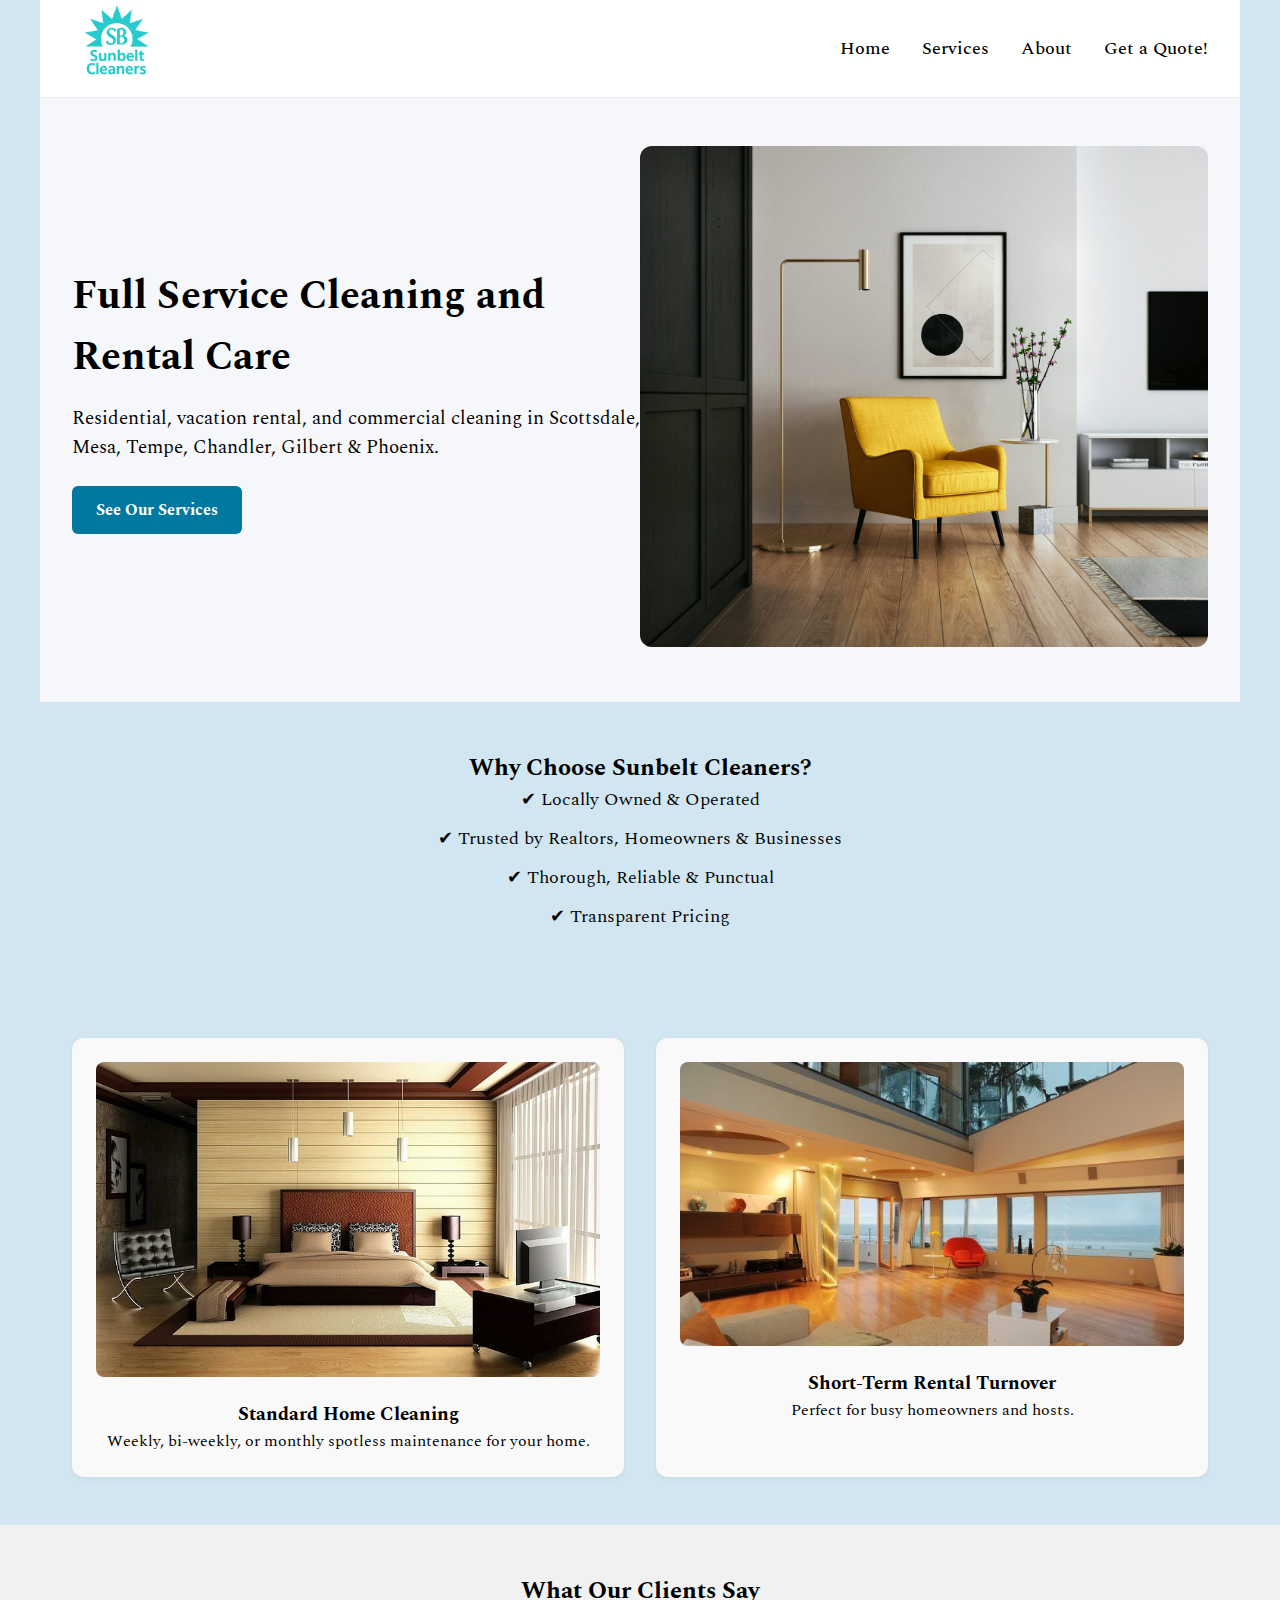
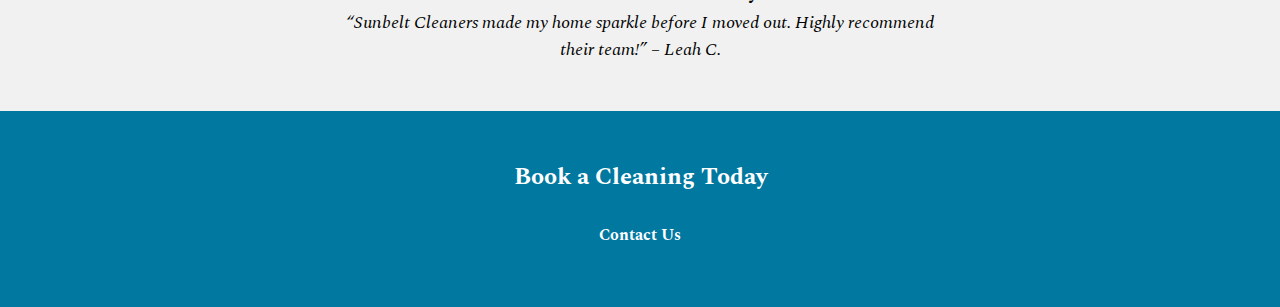
<file: index.html>
<!DOCTYPE html>
<html lang="en">
    <head>
        <meta name="viewport" content="width=device-width, initial-scale=1.0">
        <meta charset="UTF-8">
        <title>Sunbelt Cleaners</title>
        <link rel="preconnect" href="https://fonts.googleapis.com">
        <link rel="preconnect" href="https://fonts.gstatic.com" crossorigin>
        <link href="https://fonts.googleapis.com/css2?family=Spectral:ital,wght@0,200;0,300;0,400;0,500;0,600;0,700;0,800;1,200;1,300;1,400;1,500;1,600;1,700;1,800&display=swap" rel="stylesheet">
        <link rel="stylesheet" href="./style.css">
        <style>
            body{
              background-color: #D1E6F0;
                
            }
            
        </style>
    </head>
    <body>
        <!-- navbar-->
        <div class="navbar">
          <div class="logo">
            <a href="index.html">
              <img src="SBLogo.PNG" alt="Sunbelt Cleaners Logo">
            </a>
          </div>
          <ul class="nav-links">
            <li><a href="index.html">Home</a></li>
            <li><a href="Services.html">Services</a></li>
            <li><a href="About.html">About</a></li>
            <li><a href="Contact.html">Get a Quote!</a></li>
          </ul>
        </div>
        
      
          
          
<!-- Hero Section -->
<section class="hero">
    <div class="hero-text">
      <h1>Full Service Cleaning and Rental Care</h1>
      <p>Residential, vacation rental, and commercial cleaning in Scottsdale, Mesa, Tempe, Chandler, Gilbert & Phoenix.</p>
      <a href="Services.html" class="btn">See Our Services</a>
    </div>
    <div class="hero-image">
      <img src="cleanroom3.jpeg" alt="Clean modern home">
    </div>
  </section>

  <!-- Why Choose Us -->
  <section class="why-choose-us">
    <h2>Why Choose Sunbelt Cleaners?</h2>
    <ul>
      <li>✔ Locally Owned & Operated</li>
      <li>✔ Trusted by Realtors, Homeowners & Businesses</li>
      <li>✔ Thorough, Reliable & Punctual</li>
      <li>✔ Transparent Pricing</li>
    </ul>
  </section>

  <!-- Featured Services -->
  <section class="featured-services">
    <div class="service-card">
      <img src="cleanroom5.jpg" alt="Standard Cleaning">
      <h3>Standard Home Cleaning</h3>
      <p>Weekly, bi-weekly, or monthly spotless maintenance for your home.</p>
    </div>
    <div class="service-card">
      <img src="cleanroom4.jpg" alt="Move In Cleaning">
      <h3>Short-Term Rental Turnover</h3>
      <p>Perfect for busy homeowners and hosts.</p>
    </div>
  </section>

  <!-- Testimonials -->
  <section class="testimonials">
    <h2>What Our Clients Say</h2>
    <blockquote>
      “Sunbelt Cleaners made my home sparkle before I moved out. Highly recommend their team!” – Leah C.
    </blockquote>
  </section>

  <!-- Call to Action -->
  <section class="cta">
    <h2>Book a Cleaning Today</h2>
    <a href="Contact.html" class="btn">Contact Us</a>
  </section>
    </body>
    </html>
</file>
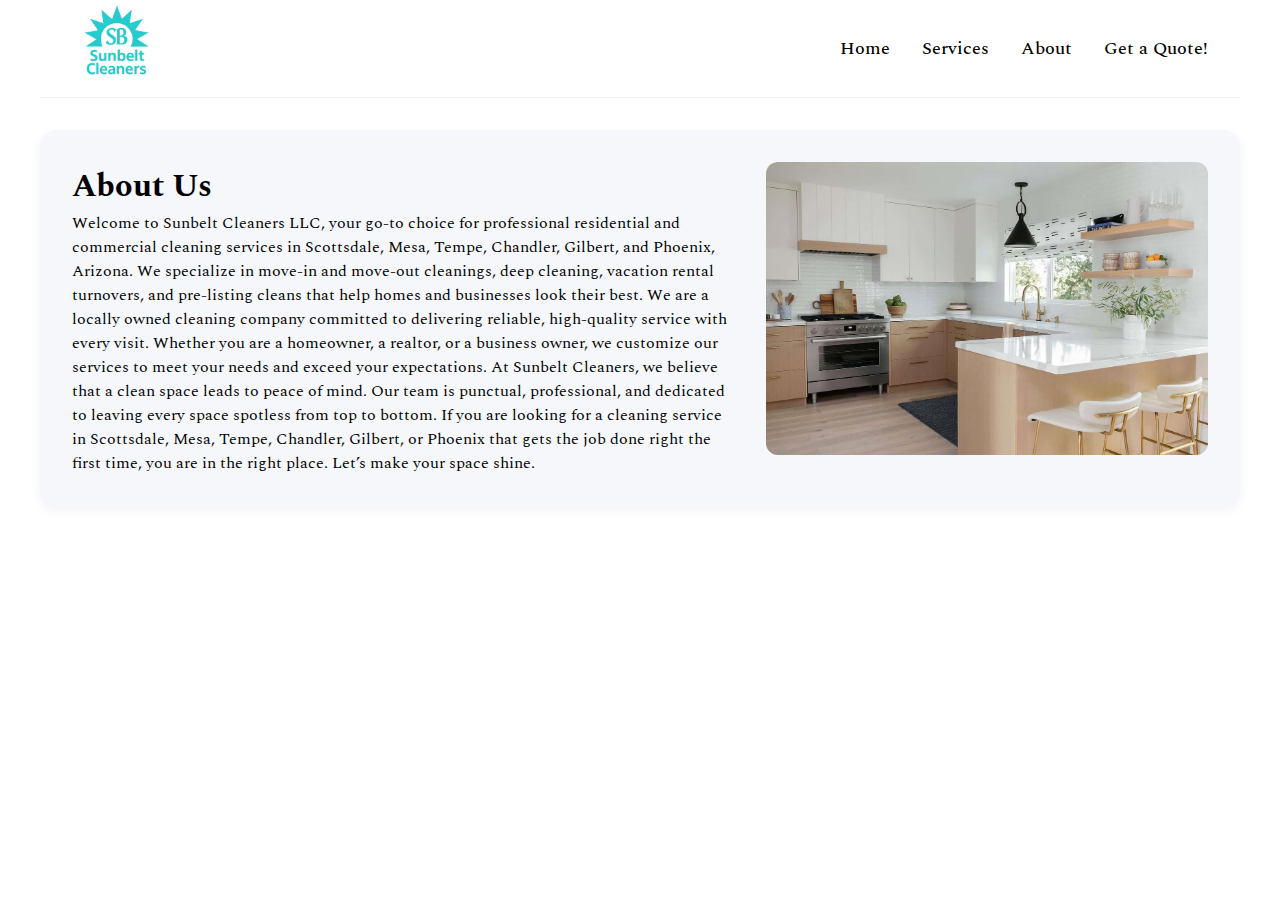
<file: About.html>
<!DOCTYPE html>
<html lang="en">
<head>
  <meta name="viewport" content="width=device-width, initial-scale=1.0">
  <meta charset="UTF-8">
  <title>About</title>
  <link rel="preconnect" href="https://fonts.googleapis.com">
  <link rel="preconnect" href="https://fonts.gstatic.com" crossorigin>
  <link href="https://fonts.googleapis.com/css2?family=Spectral:ital,wght@0,200;0,300;0,400;0,500;0,600;0,700;0,800;1,200;1,300;1,400;1,500;1,600;1,700;1,800&display=swap" rel="stylesheet">
        
  <link rel="stylesheet" href="./style.css">

</head>
<body>
  <!-- navbar-->
  <div class="navbar">
    <div class="logo">
      <a href="index.html">
        <img src="SBLogo.PNG" alt="Sunbelt Cleaners Logo">
      </a>
    </div>
    <ul class="nav-links">
      <li><a href="index.html">Home</a></li>
      <li><a href="Services.html">Services</a></li>
      <li><a href="About.html">About</a></li>
      <li><a href="Contact.html">Get a Quote!</a></li>
    </ul>
  </div>
  
  
  
  
<div class="about-wrapper">
    <div class="about-container">
      
      <div class="about-text">
        <h1>About Us</h1>
        <p>Welcome to Sunbelt Cleaners LLC, your go-to choice for professional residential and commercial cleaning services in Scottsdale, Mesa, Tempe, Chandler, Gilbert, and Phoenix, Arizona. We specialize in move-in and move-out cleanings, deep cleaning, vacation rental turnovers, and pre-listing cleans that help homes and businesses look their best.

            We are a locally owned cleaning company committed to delivering reliable, high-quality service with every visit. Whether you are a homeowner, a realtor, or a business owner, we customize our services to meet your needs and exceed your expectations.
            
            At Sunbelt Cleaners, we believe that a clean space leads to peace of mind. Our team is punctual, professional, and dedicated to leaving every space spotless from top to bottom.
            
            If you are looking for a cleaning service in Scottsdale, Mesa, Tempe, Chandler, Gilbert, or Phoenix that gets the job done right the first time, you are in the right place.
            
            Let’s make your space shine.
            </p>
        
      </div>
    
      <div class="about-image">
        <img src="photo1.jpeg">
      </div>
    </div>
  </div>
  </body>  
</html>
</file>
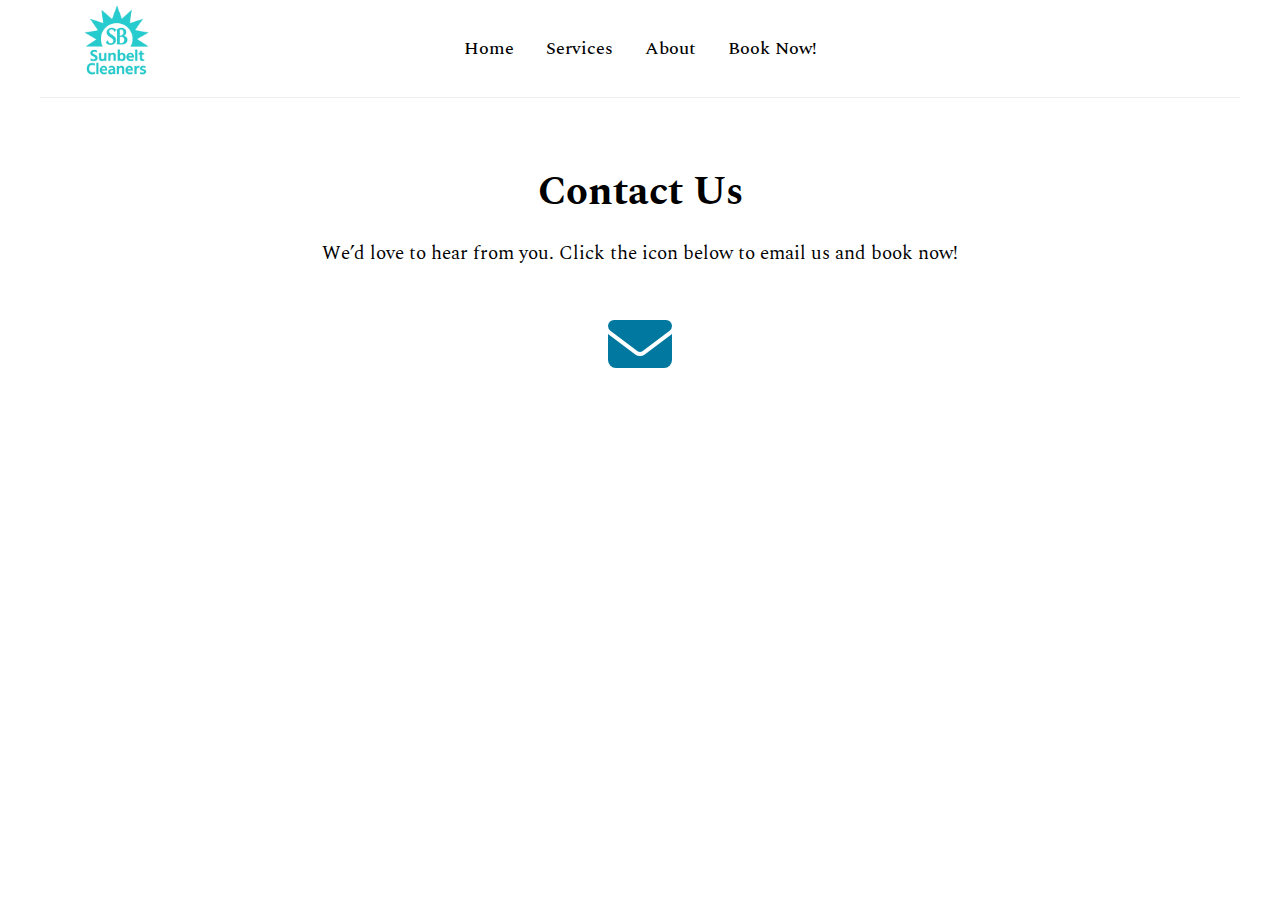
<file: Contact.html>
<!DOCTYPE html>
<html lang="en">
<head>
  <meta charset="UTF-8" />
  <title>Contact Us | Sunbelt Cleaners</title>
  <link href="https://fonts.googleapis.com/css2?family=Spectral:wght@400;700&display=swap" rel="stylesheet" />
  <link rel="stylesheet" href="style.css" />

  <!-- ✅ Font Awesome CDN -->
  <link rel="stylesheet" href="https://cdnjs.cloudflare.com/ajax/libs/font-awesome/6.5.0/css/all.min.css" integrity="sha512-..." crossorigin="anonymous" referrerpolicy="no-referrer" />

  <style>
    .contact-section {
      padding: 4rem 2rem;
      text-align: center;
      max-width: 800px;
      margin: 0 auto;
    }

    .contact-section h1 {
      font-size: 2.5rem;
      margin-bottom: 1rem;
    }

    .contact-section p {
      font-size: 1.2rem;
      margin-bottom: 2rem;
    }

    .email-link {
      color: #0078a0;
      text-decoration: none;
      font-size: 4rem;
      transition: transform 0.2s ease;
    }

    .email-link:hover {
      transform: scale(1.1);
    }
  </style>
</head>
<body>

  <!-- Navbar -->
  <div class="navbar">
    <div class="logo">
      <a href="SunbeltCleaners.html">
        <img src="SBLogo.PNG" alt="Sunbelt Cleaners Logo" />
      </a>
    </div>
    <div class="nav-center">
      <ul class="nav-links">
        <li><a href="SunbeltCleaners.html">Home</a></li>
        <li><a href="Services.html">Services</a></li>
        <li><a href="About.html">About</a></li>
        <li><a href="Contact.html">Book Now!</a></li>
      </ul>
    </div>
  </div>

  <!-- Contact Content -->
  <section class="contact-section">
    <h1>Contact Us</h1>
    <p>We’d love to hear from you. Click the icon below to email us and book now!</p>
    <a class="email-link" href="mailto:support@sunbeltcleaners.com">
      <i class="fa-solid fa-envelope"></i>
    </a>
  </section>

</body>
</html>
</file>
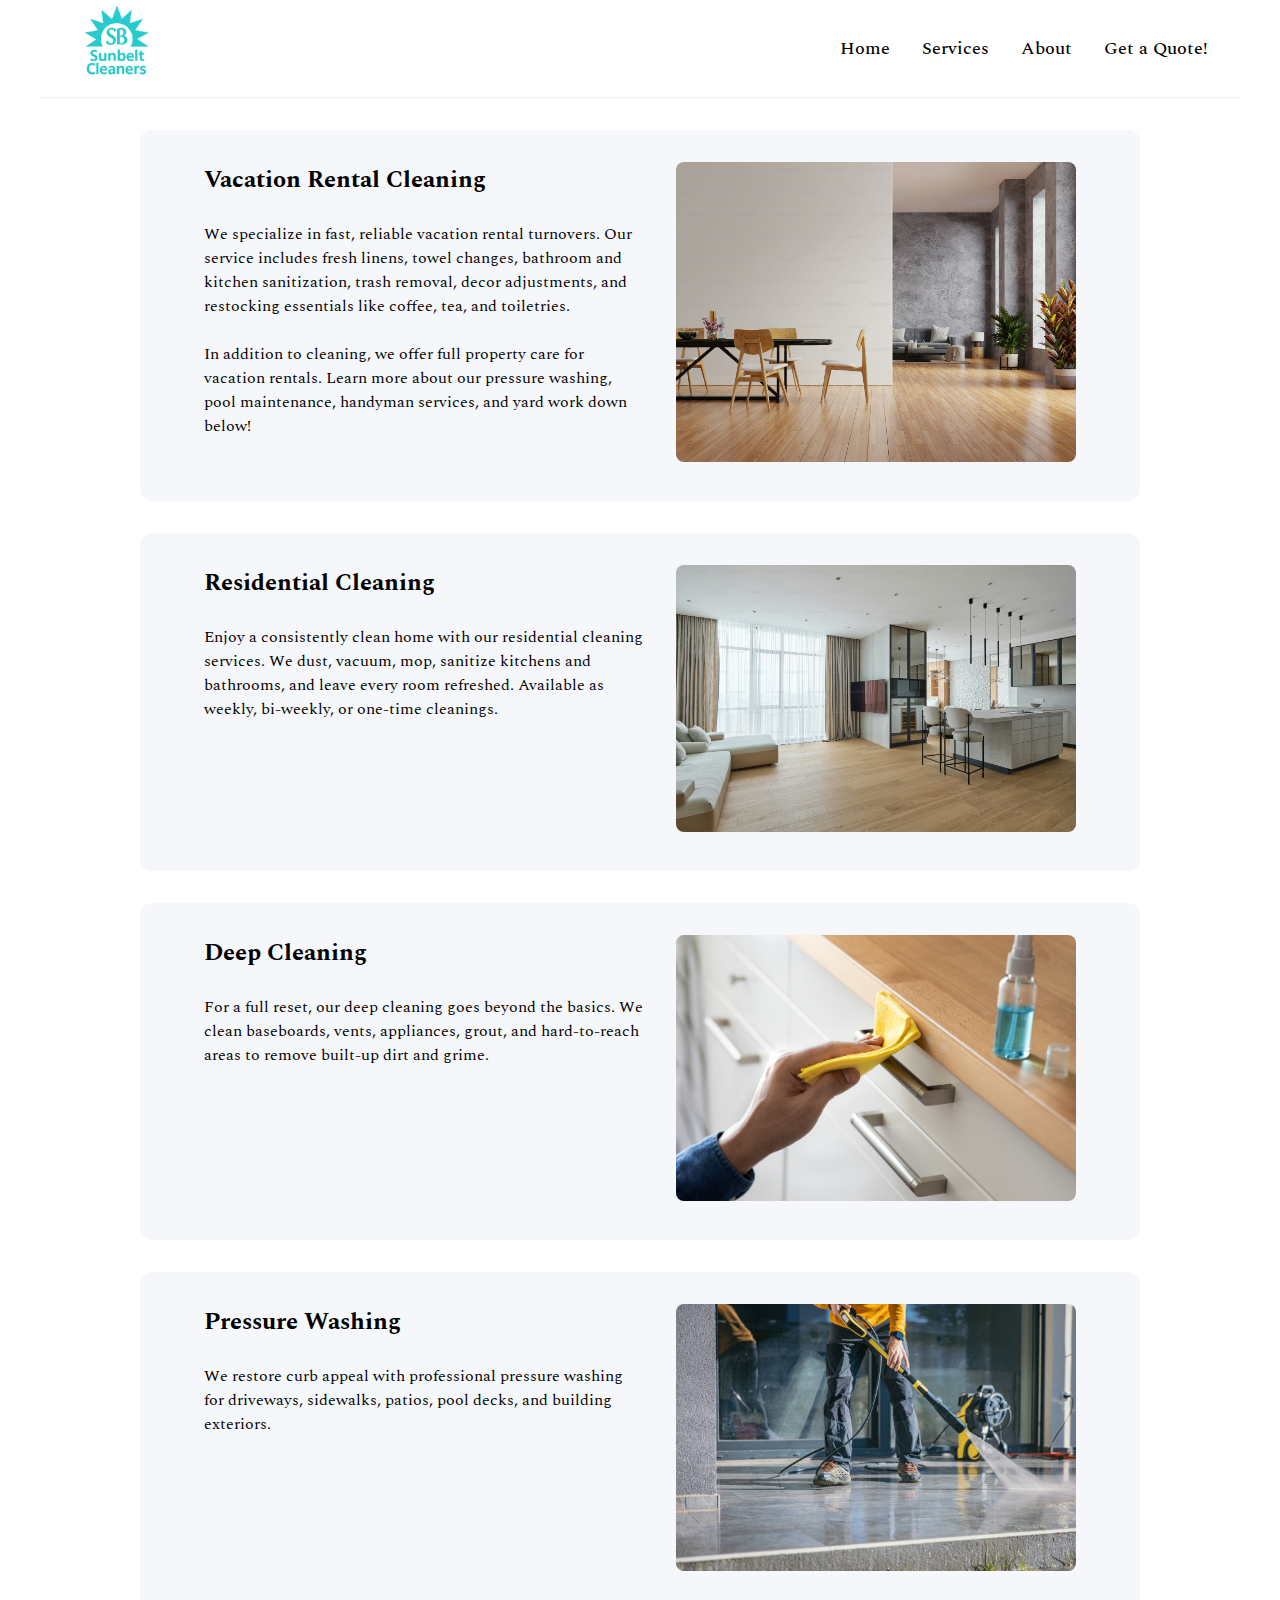
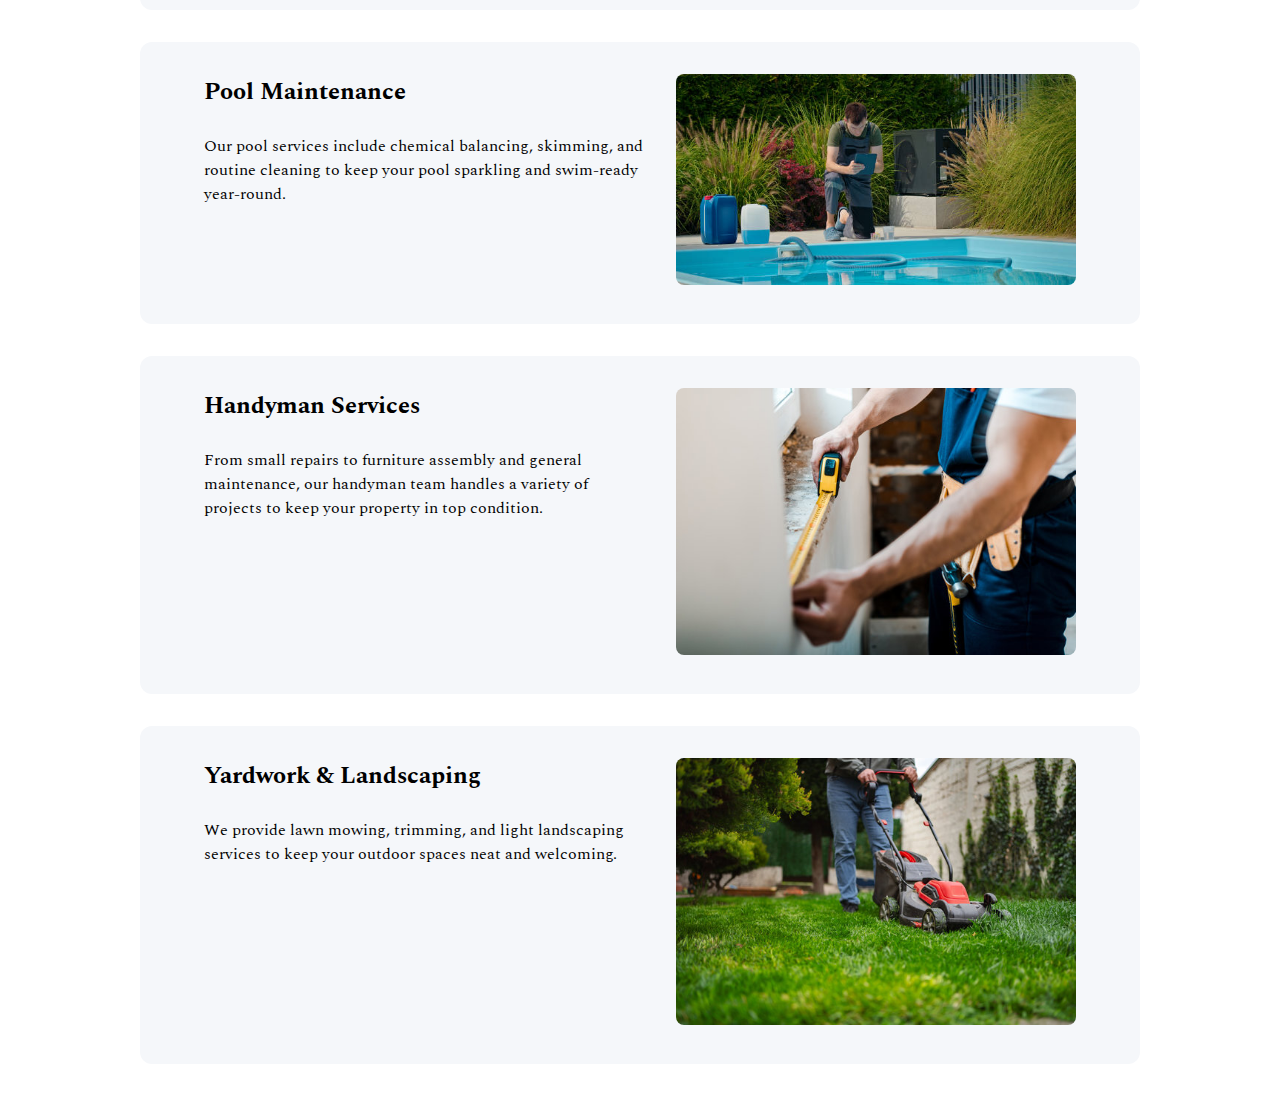
<file: Services.html>
<!DOCTYPE html>
<html lang="en">
<head>
  <meta name="viewport" content="width=device-width, initial-scale=1.0">
  <meta charset="UTF-8">
  <title>Services</title>
  <link rel="preconnect" href="https://fonts.googleapis.com">
  <link rel="preconnect" href="https://fonts.gstatic.com" crossorigin>
  <link href="https://fonts.googleapis.com/css2?family=Spectral:ital,wght@0,200;0,300;0,400;0,500;0,600;0,700;0,800;1,200;1,300;1,400;1,500;1,600;1,700;1,800&display=swap" rel="stylesheet">
        
  <link rel="stylesheet" href="./style.css">

</head>
<body>
  <!-- navbar-->
  <div class="navbar">
    <div class="logo">
      <a href="index.html">
        <img src="SBLogo.PNG" alt="Sunbelt Cleaners Logo">
      </a>
    </div>
    <ul class="nav-links">
      <li><a href="index.html">Home</a></li>
      <li><a href="Services.html">Services</a></li>
      <li><a href="About.html">About</a></li>
      <li><a href="Contact.html">Get a Quote!</a></li>
    </ul>
  </div>
  
  
    <!-- ───────── 1. Vacation Rental Cleaning ───────── -->
<article class="service">
  <div class="service-content">
    <div class="service-text">
      <h2>Vacation Rental Cleaning<br></h2>
      <p class="tagline"><br>We specialize in fast, reliable vacation rental turnovers. Our service includes fresh linens, towel changes, 
        bathroom and kitchen sanitization, trash removal, decor adjustments, and restocking essentials like coffee, tea, and
         toiletries.<br><br>
         In addition to cleaning, we offer full property care for vacation rentals. Learn more about our pressure washing, 
         pool maintenance, handyman services, and yard work down below!</p>
      
    </div>
    <div class="service-image">
      <img src="cleanroom.jpeg" alt="Standard Cleaning">
    </div>
  </div>
</article>

<!-- ───────── 2. Residential Cleaning ───────── -->
<article class="service">
  <div class="service-content">
    <div class="service-text">
      <h2>Residential Cleaning</h2>
      <p class="tagline"><br>Enjoy a consistently clean home with our residential cleaning services. 
        We dust, vacuum, mop, sanitize kitchens and bathrooms, and leave every room refreshed. 
        Available as weekly, bi-weekly, or one-time cleanings.<br><br></p>
      
    </div>
    <div class="service-image">
      <img src="cleanroom2.jpeg" alt="Deep Cleaning">
    </div>
  </div>
</article>

<!-- ───────── 3. Deep Cleaning ───────── -->
<article class="service">
  <div class="service-content">
    <div class="service-text">
      <h2>Deep Cleaning</h2>
      <p class="tagline"><br>For a full reset, our deep cleaning goes beyond the basics. 
        We clean baseboards, vents, appliances, grout, and hard-to-reach areas to remove 
        built-up dirt and grime.<br><br></p>
    </div>
    <div class="service-image">
      <img src="cleandrawer.jpg" alt="Move-In Move-Out Cleaning">
    </div>
  </div>
</article>


<!-- ───────── 4. Pressure Washing ───────── -->
<article class="service">
  <div class="service-content">
    <div class="service-text">
      <h2>Pressure Washing</h2>
      <p class="tagline"><br>We restore curb appeal with professional pressure washing 
        for driveways, sidewalks, patios, pool decks, and building exteriors.<br><br></p>
    </div>
    <div class="service-image">
      <img src="pressurewashing.jpg" alt="Move-In Move-Out Cleaning">
    </div>
  </div>
</article>

<!-- ───────── 5. Pool Maintenance ───────── -->
<article class="service">
  <div class="service-content">
    <div class="service-text">
      <h2>Pool Maintenance</h2>
      <p class="tagline"><br>Our pool services include chemical balancing, skimming, 
        and routine cleaning to keep your pool sparkling and swim-ready year-round.<br><br></p>
    </div>
    <div class="service-image">
      <img src="poolmaint.jpg" alt="Move-In Move-Out Cleaning">
    </div>
  </div>
</article>

<!-- ───────── 6. Handyman Services ───────── -->
<article class="service">
  <div class="service-content">
    <div class="service-text">
      <h2>Handyman Services</h2>
      <p class="tagline"><br>From small repairs to furniture assembly 
        and general maintenance, our handyman team handles a variety of 
        projects to keep your property in top condition.<br><br></p>
    </div>
    <div class="service-image">
      <img src="handyman.jpg" alt="Move-In Move-Out Cleaning">
    </div>
  </div>
</article>

<!-- ───────── 7. Yardwork & Landscaping ───────── -->
<article class="service">
  <div class="service-content">
    <div class="service-text">
      <h2>Yardwork & Landscaping</h2>
      <p class="tagline"><br>We provide lawn mowing, trimming, 
        and light landscaping services to keep your outdoor spaces 
        neat and welcoming.<br><br></p>
    </div>
    <div class="service-image">
      <img src="landscaping.jpg" alt="Move-In Move-Out Cleaning">
    </div>
  </div>
</article>

  </body>  
</html>
</file>
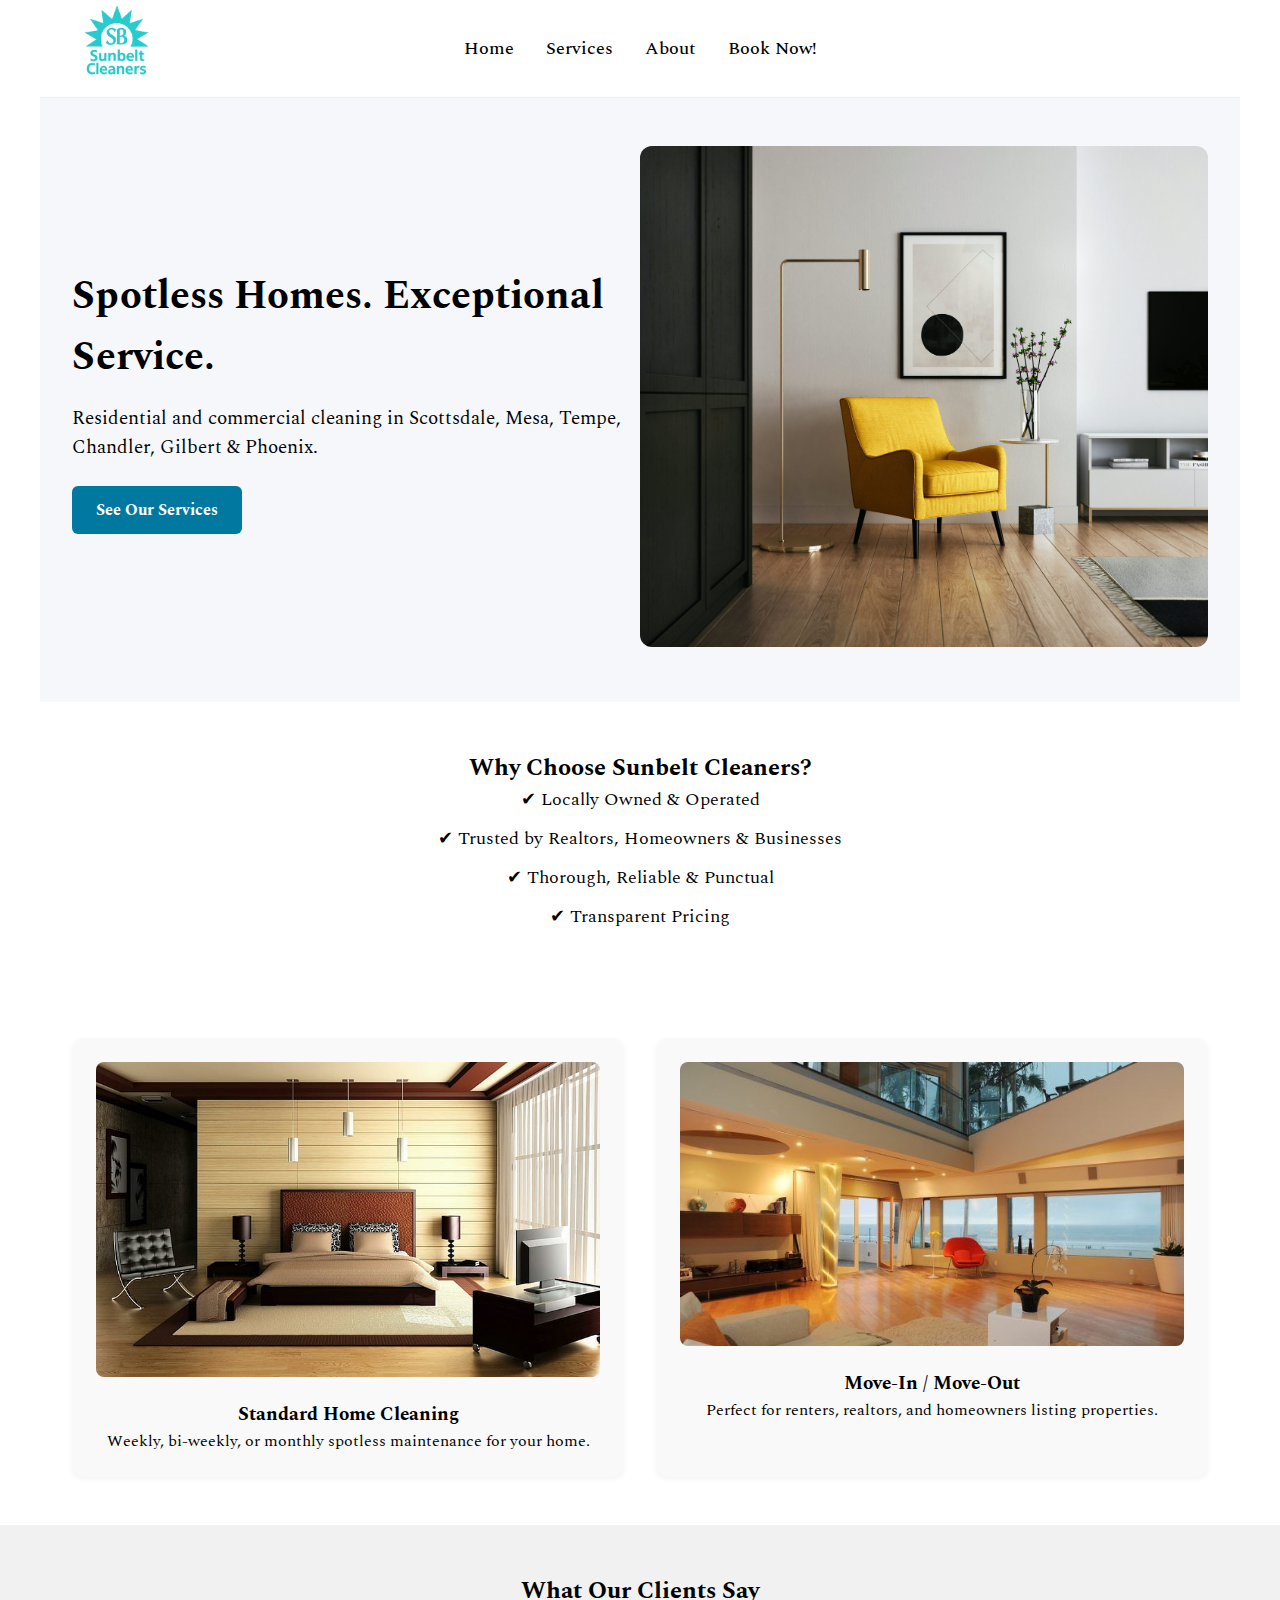
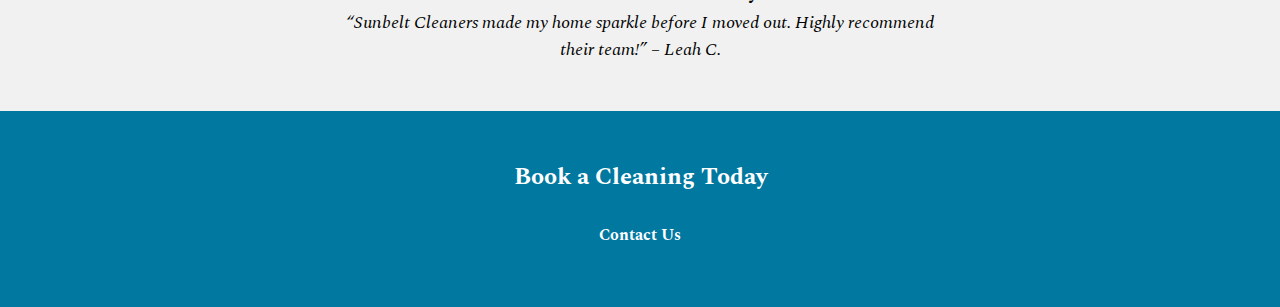
<file: SunbeltCleaners.html>
<!DOCTYPE html>
<html lang="en">
    <head>
        <meta charset="UTF-8">
        <title>Sunbelt Cleaners</title>
        <link rel="preconnect" href="https://fonts.googleapis.com">
        <link rel="preconnect" href="https://fonts.gstatic.com" crossorigin>
        <link href="https://fonts.googleapis.com/css2?family=Spectral:ital,wght@0,200;0,300;0,400;0,500;0,600;0,700;0,800;1,200;1,300;1,400;1,500;1,600;1,700;1,800&display=swap" rel="stylesheet">
        <link rel="stylesheet" href="style.css">
        <style>
            body{
                background: white;
                
            }
        </style>
    </head>
    <body>
        <!-- navbar-->
       <div class="navbar">
  <div class="logo">
    <a href="SunbeltCleaners.html">
      <img src="SBLogo.PNG" alt="Sunbelt Cleaners Logo">
    </a>
  </div>
  <div class="nav-center">
    <ul class="nav-links">
      <li><a href="SunbeltCleaners.html">Home</a></li>
      <li><a href="Services.html">Services</a></li>
      <li><a href="About.html">About</a></li>
      <li><a href="Contact.html">Book Now!</a></li>
    </ul>
  </div>
</div>
      
          
          
<!-- Hero Section -->
<section class="hero">
    <div class="hero-text">
      <h1>Spotless Homes. Exceptional Service.</h1>
      <p>Residential and commercial cleaning in Scottsdale, Mesa, Tempe, Chandler, Gilbert & Phoenix.</p>
      <a href="Services.html" class="btn">See Our Services</a>
    </div>
    <div class="hero-image">
      <img src="cleanroom3.jpeg" alt="Clean modern home">
    </div>
  </section>

  <!-- Why Choose Us -->
  <section class="why-choose-us">
    <h2>Why Choose Sunbelt Cleaners?</h2>
    <ul>
      <li>✔ Locally Owned & Operated</li>
      <li>✔ Trusted by Realtors, Homeowners & Businesses</li>
      <li>✔ Thorough, Reliable & Punctual</li>
      <li>✔ Transparent Pricing</li>
    </ul>
  </section>

  <!-- Featured Services -->
  <section class="featured-services">
    <div class="service-card">
      <img src="cleanroom5.jpg" alt="Standard Cleaning">
      <h3>Standard Home Cleaning</h3>
      <p>Weekly, bi-weekly, or monthly spotless maintenance for your home.</p>
    </div>
    <div class="service-card">
      <img src="cleanroom4.jpg" alt="Move In Cleaning">
      <h3>Move-In / Move-Out</h3>
      <p>Perfect for renters, realtors, and homeowners listing properties.</p>
    </div>
  </section>

  <!-- Testimonials -->
  <section class="testimonials">
    <h2>What Our Clients Say</h2>
    <blockquote>
      “Sunbelt Cleaners made my home sparkle before I moved out. Highly recommend their team!” – Leah C.
    </blockquote>
  </section>

  <!-- Call to Action -->
  <section class="cta">
    <h2>Book a Cleaning Today</h2>
    <a href="#" class="btn">Contact Us</a>
  </section>
    </body>
    </html>
</file>
<file: style.css>
/* ========== Global Reset ========== */
* {
  margin: 0;
  padding: 0;
  box-sizing: border-box;
}

body {
  font-family: "Spectral", serif;
  font-weight: 400;
  color: black;
}

/* ========== Navbar ========== */
body {
  margin: 0;
  padding: 0;
  font-family: "Spectral", serif;
}

.navbar {
  display: flex;
  position: relative;
  justify-content: space-between;
  align-items: center;
  background-color: white;
  padding: 0 2rem;
  border-bottom: 1px solid #eee;
  max-width: 1200px;
  margin: 0 auto;
}


.logo img {
  width: 90px;
}

nav ul {
  display: flex;
  gap: 2rem;
  list-style: none;
  margin: 0;
  padding: 0;
}

.nav-links a {
  text-decoration: none;
  color: black;
  font-weight: 500;
  font-size: 18px;
  align-items: center;
}

.nav-center{
  position: absolute;
  left: 50%;
  transform: translateX(-50%);
}

.nav-links {
  display: flex;
  gap: 2rem;
  list-style: none;
  padding: 0;
  margin: 0;
  align-items: center;
}



/* ========== Hero Section ========== */
.hero {
  display: flex;
  flex-wrap: wrap;
  align-items: center;
  padding: 3rem 2rem;
  background: #f5f7fa;
  max-width: 1200px;
  margin: 0 auto;
}

.hero-text {
  flex: 1;
}

.hero-text h1 {
  font-size: 2.5rem;
  margin-bottom: 1rem;
}

.hero-text p {
  font-size: 1.2rem;
  margin-bottom: 1.5rem;
}

.hero-image {
  flex: 1;
  text-align: center;
}

.hero-image img {
  max-width: 100%;
  border-radius: 12px;
}

/* ========== Button ========== */
.btn {
  display: inline-block;
  background: #0078a0;
  color: white;
  padding: 0.75rem 1.5rem;
  border-radius: 6px;
  text-decoration: none;
  font-weight: bold;
}

/* ========== Why Choose Us ========== */
.why-choose-us {
  text-align: center;
  padding: 3rem 2rem;
}

.why-choose-us ul {
  list-style: none;
  padding: 0;
  font-size: 1.1rem;
}

.why-choose-us li {
  margin-bottom: 0.75rem;
}

/* ========== Featured Services ========== */
.featured-services {
  display: flex;
  gap: 2rem;
  flex-wrap: wrap;
  padding: 3rem 2rem;
  justify-content: center;
  max-width: 1200px;
  margin: 0 auto;
}

.service-card {
  flex: 1 1 250px;
  background: #f9f9f9;
  padding: 1.5rem;
  border-radius: 12px;
  text-align: center;
  box-shadow: 0 2px 6px rgba(0, 0, 0, 0.05);
}

.service-card img {
  width: 100%;
  height: auto;
  border-radius: 8px;
  margin-bottom: 1rem;
}

/* ========== Testimonials ========== */
.testimonials {
  padding: 3rem 2rem;
  background: #f1f1f1;
  text-align: center;
}

.testimonials blockquote {
  font-style: italic;
  font-size: 1.1rem;
  max-width: 600px;
  margin: 0 auto;
}

/* ========== Call to Action ========== */
.cta {
  padding: 3rem 2rem;
  text-align: center;
  background: #0078a0;
  color: white;
}

.cta h2 {
  margin-bottom: 1rem;
}

/* ========== Services Layout ========== */
.section-title {
  text-align: center;
  font-size: 36px;
  font-weight: 700;
  margin-bottom: 1rem;
}

.services-section .container {
  padding: 2rem;
  max-width: 1000px;
  margin: 0 auto;
}

.service {
  padding: 2rem 4rem;
  background-color: #f5f7fa;
  border-radius: 12px;
  margin: 2rem auto;
  max-width: 1000px;
}

.service-content {
  display: flex;
  align-items: flex-start;
  gap: 2rem;
}

.service-text {
  flex: 2;
}

.service-image {
  flex: 1;
  text-align: center;
}

.service-image img {
  max-width: 100%;
  height: auto;
  border-radius: 8px;
  max-width: 400px;
  max-height: 300px;
}

/* ========== About Page Layout ========== */
.about-wrapper {
  background-color: #f5f7fa;
  border-radius: 16px;
  padding: 2rem;
  max-width: 1200px;
  margin: 2rem auto;
  box-shadow: 0 4px 12px rgba(0, 0, 0, 0.05);
}

.about-container {
  display: flex;
  align-items: flex-start;
  gap: 2rem;
  flex-wrap: wrap;
  color: black;
  text-decoration: none;
}

.about-text {
  flex: 1.5;
  color: black;
  text-decoration: none;
}

.about-text a{
  flex: 1.5;
  color: black;
  text-decoration: none;
}


.pricing td:last-child {
  padding-left: 2rem; /* adjust space as needed */
}

.pricing td {
  padding: 0.5rem 1.5rem;
}

.about-image {
  flex: 1;
}

.about-image img {
  width: 100%;
  height: auto;
  border-radius: 12px;
}

/* ========== Responsive ========== */
@media (max-width: 768px) {
  .hero, .featured-services, .service-content, .about-container {
    flex-direction: column;
    text-align: center;
  }

  .navbar {
    flex-direction: column;
    gap: 1rem;
  }

  nav ul {
    flex-direction: column;
    gap: 1rem;
  }

  .service {
    padding: 1rem;
  }
}
</file>
